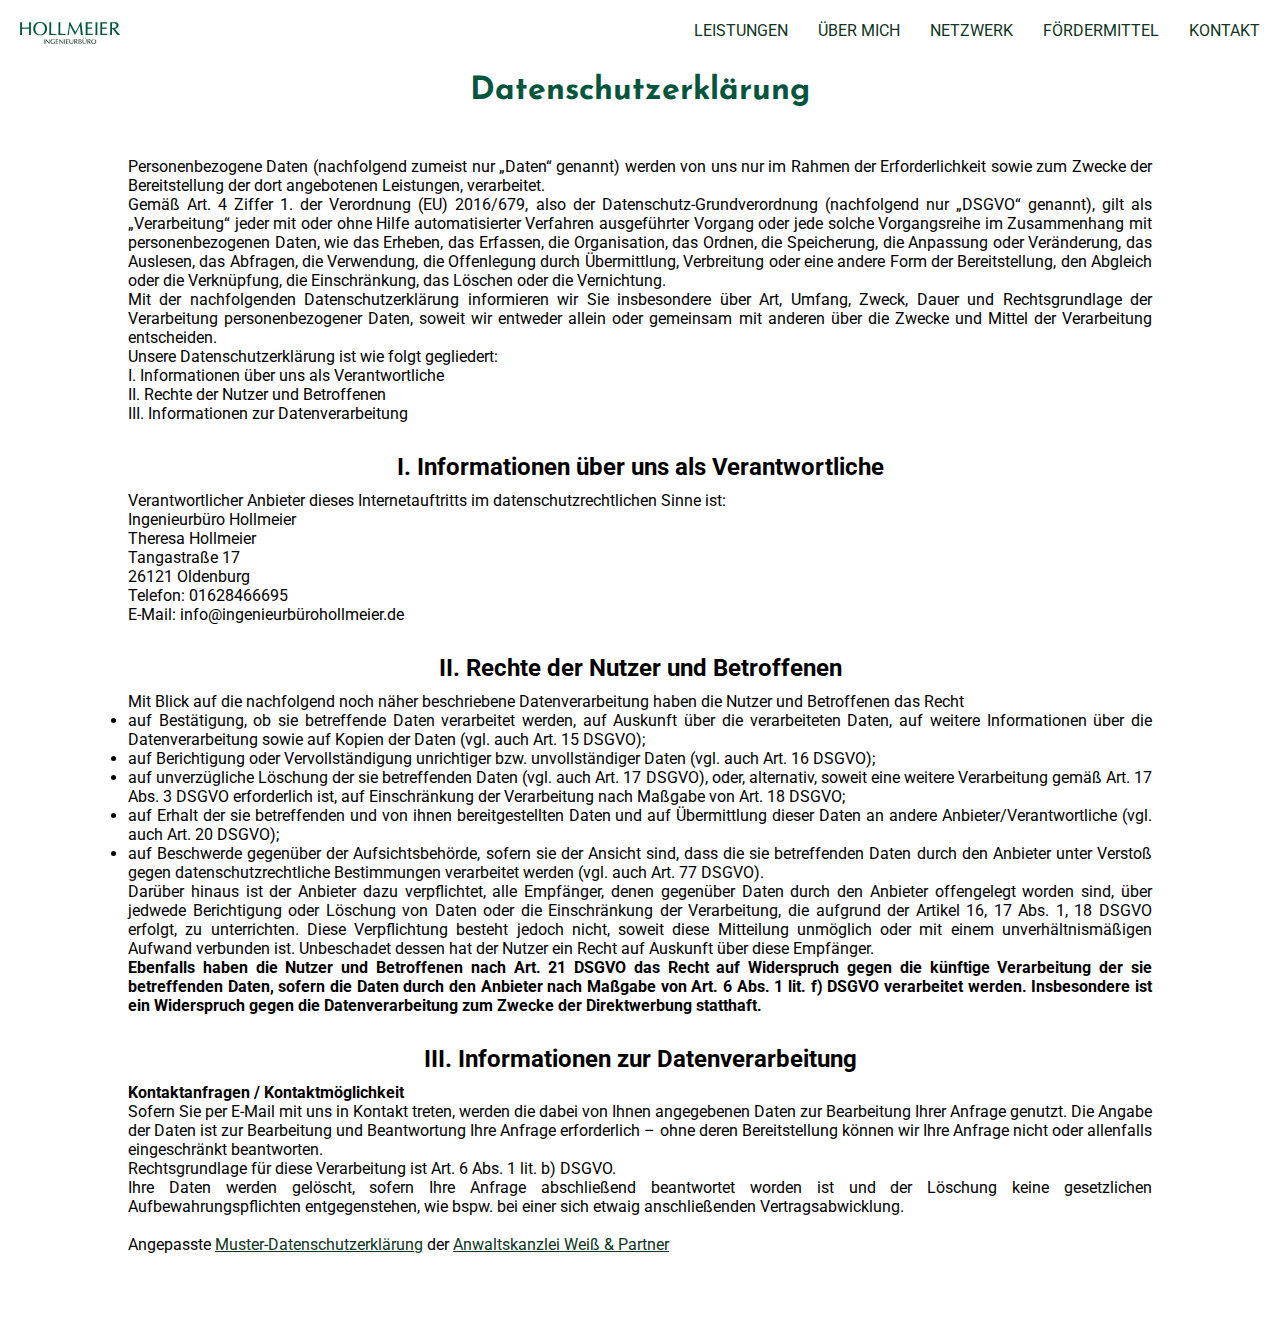
<file: data-protection.html>
<html lang="de">
<head>
    <meta charset="UTF-8">
    <meta name="viewport" content="width=device-width, initial-scale=1.0">
    <title>Hollmeier Ingenieurbüro</title>
    <meta name="description" content="Energieberatung & Optimierung: Individuelle Konzepte, Fördermittelberatung und Energieausweise für nachhaltige Gebäude in und um Oldenburg.">
    <link rel="icon" href="./images/favicon.png">
    <link rel="stylesheet" href="stylesheet.css">
    <link rel="stylesheet" href="https://cdnjs.cloudflare.com/ajax/libs/font-awesome/6.0.0-beta2/css/all.min.css" integrity="sha512-YWzhKL2whUzgiheMoBFwW8CKV4qpHQAEuvilg9FAn5VJUDwKZZxkJNuGM4XkWuk94WCrrwslk8yWNGmY1EduTA==" crossorigin="anonymous" referrerpolicy="no-referrer" />

    <link rel="preconnect" href="https://fonts.googleapis.com">
    <link rel="preconnect" href="https://fonts.gstatic.com" crossorigin>
    <link href="https://fonts.googleapis.com/css2?family=Roboto:ital,wght@0,100;0,300;0,400;0,500;0,700;0,900;1,100;1,300;1,400;1,500;1,700;1,900&display=swap" rel="stylesheet">
    <link href="https://fonts.googleapis.com/css2?family=Josefin+Sans:ital,wght@0,100..700;1,100..700&family=Roboto:ital,wght@0,100;0,300;0,400;0,500;0,700;0,900;1,100;1,300;1,400;1,500;1,700;1,900&display=swap" rel="stylesheet">
</head>
<body>
  <header>
    <nav>
        <ul class='nav-bar'>
            <li class='logo'><a href='index.html'><img src="./images/logo.svg" alt="Logo Ingenieurbüro Hollmeier"></a></li>
            <input type='checkbox' id='check' />
            <span class="menu">
                <li><a href="index.html#services" onclick="document.getElementById('check').checked = false;">Leistungen</a></li>
                <li><a href="index.html#aboutus" onclick="document.getElementById('check').checked = false;">Über mich</a></li>
                <li><a href="index.html#network" onclick="document.getElementById('check').checked = false;">Netzwerk</a></li>
                <li><a href="index.html#funding" onclick="document.getElementById('check').checked = false;">Fördermittel</a></li>
                <li><a href="index.html#contact" onclick="document.getElementById('check').checked = false;">Kontakt</a></li>
                <label for="check" class="close-menu"><i class="fas fa-times"></i></label>
            </span>
            <label for="check" class="open-menu"><i class="fas fa-bars"></i></label>
        </ul>
    </nav>
  </header>
  <body>
    <div class='data-protection'>
      <h1 class="wp-block-heading">Datenschutzerklärung</h1>

      <p>Personenbezogene Daten (nachfolgend zumeist nur „Daten“ genannt) werden von uns nur im Rahmen der Erforderlichkeit sowie zum Zwecke der Bereitstellung der dort angebotenen Leistungen, verarbeitet.</p>
      <p>Gemäß Art. 4 Ziffer 1. der Verordnung (EU) 2016/679, also der Datenschutz-Grundverordnung (nachfolgend nur „DSGVO“ genannt), gilt als „Verarbeitung“ jeder mit oder ohne Hilfe automatisierter Verfahren ausgeführter Vorgang oder jede solche Vorgangsreihe im Zusammenhang mit personenbezogenen Daten, wie das Erheben, das Erfassen, die Organisation, das Ordnen, die Speicherung, die Anpassung oder Veränderung, das Auslesen, das Abfragen, die Verwendung, die Offenlegung durch Übermittlung, Verbreitung oder eine andere Form der Bereitstellung, den Abgleich oder die Verknüpfung, die Einschränkung, das Löschen oder die Vernichtung.</p>
      <p>Mit der nachfolgenden Datenschutzerklärung informieren wir Sie insbesondere über Art, Umfang, Zweck, Dauer und Rechtsgrundlage der Verarbeitung personenbezogener Daten, soweit wir entweder allein oder gemeinsam mit anderen über die Zwecke und Mittel der Verarbeitung entscheiden.</p>
      <p>Unsere Datenschutzerklärung ist wie folgt gegliedert:</p>
      <p>I. Informationen über uns als Verantwortliche<br>II. Rechte der Nutzer und Betroffenen<br>III. Informationen zur Datenverarbeitung</p>

      <h3>I. Informationen über uns als Verantwortliche</h3>
      <p>Verantwortlicher Anbieter dieses Internetauftritts im datenschutzrechtlichen Sinne ist:</p>
      Ingenieurbüro Hollmeier<br>Theresa Hollmeier<br>Tangastraße 17<br>26121 Oldenburg
      <p>Telefon: 01628466695<br>E-Mail: info@ingenieurbürohollmeier.de

      <h3>II. Rechte der Nutzer und Betroffenen</h3>

      <p>Mit Blick auf die nachfolgend noch näher beschriebene Datenverarbeitung haben die Nutzer und Betroffenen das Recht</p>
      <ul>
        <li>auf Bestätigung, ob sie betreffende Daten verarbeitet werden, auf Auskunft über die verarbeiteten Daten, auf weitere Informationen über die Datenverarbeitung sowie auf Kopien der Daten (vgl. auch Art. 15 DSGVO);</li>
        <li>auf Berichtigung oder Vervollständigung unrichtiger bzw. unvollständiger Daten (vgl. auch Art. 16 DSGVO);</li>
        <li>auf unverzügliche Löschung der sie betreffenden Daten (vgl. auch Art. 17 DSGVO), oder, alternativ, soweit eine weitere Verarbeitung gemäß Art. 17 Abs. 3 DSGVO erforderlich ist, auf Einschränkung der Verarbeitung nach Maßgabe von Art. 18 DSGVO;</li>
        <li>auf Erhalt der sie betreffenden und von ihnen bereitgestellten Daten und auf Übermittlung dieser Daten an andere Anbieter/Verantwortliche (vgl. auch Art. 20 DSGVO);</li>
        <li>auf Beschwerde gegenüber der Aufsichtsbehörde, sofern sie der Ansicht sind, dass die sie betreffenden Daten durch den Anbieter unter Verstoß gegen datenschutzrechtliche Bestimmungen verarbeitet werden (vgl. auch Art. 77 DSGVO).</li>
      </ul>
      <p>Darüber hinaus ist der Anbieter dazu verpflichtet, alle Empfänger, denen gegenüber Daten durch den Anbieter offengelegt worden sind, über jedwede Berichtigung oder Löschung von Daten oder die Einschränkung der Verarbeitung, die aufgrund der Artikel 16, 17 Abs. 1, 18 DSGVO erfolgt, zu unterrichten. Diese Verpflichtung besteht jedoch nicht, soweit diese Mitteilung unmöglich oder mit einem unverhältnismäßigen Aufwand verbunden ist. Unbeschadet dessen hat der Nutzer ein Recht auf Auskunft über diese Empfänger.</p>
      <p><strong>Ebenfalls haben die Nutzer und Betroffenen nach Art. 21 DSGVO das Recht auf Widerspruch gegen die künftige Verarbeitung der sie betreffenden Daten, sofern die Daten durch den Anbieter nach Maßgabe von Art. 6 Abs. 1 lit. f) DSGVO verarbeitet werden. Insbesondere ist ein Widerspruch gegen die Datenverarbeitung zum Zwecke der Direktwerbung statthaft.</strong></p>

      <h3>III. Informationen zur Datenverarbeitung</h3>

      <h4>Kontaktanfragen / Kontaktmöglichkeit</h4>
      <p>Sofern Sie per E-Mail mit uns in Kontakt treten, werden die dabei von Ihnen angegebenen Daten zur Bearbeitung Ihrer Anfrage genutzt. Die Angabe der Daten ist zur Bearbeitung und Beantwortung Ihre Anfrage erforderlich – ohne deren Bereitstellung können wir Ihre Anfrage nicht oder allenfalls eingeschränkt beantworten.</p>
      <p>Rechtsgrundlage für diese Verarbeitung ist Art. 6 Abs. 1 lit. b) DSGVO.</p>
      <p>Ihre Daten werden gelöscht, sofern Ihre Anfrage abschließend beantwortet worden ist und der Löschung keine gesetzlichen Aufbewahrungspflichten entgegenstehen, wie bspw. bei einer sich etwaig anschließenden Vertragsabwicklung.</p>
      <br>
      <p>Angepasste <a href=https://www.generator-datenschutzerklärung.de target="_blank" rel="noopener">Muster-Datenschutzerklärung</a> der <a href=https://www.bewertung-löschen24.de rel="nofollow noopener" target="_blank">Anwaltskanzlei Weiß &amp; Partner</a></p>
    </div>
  </body>
</html>
</file>
<file: stylesheet.css>
*{
    box-sizing: border-box;
    margin: 0;
    padding: 0;
}
body {
    font-family: "Poppins", sans-serif;
    --color1: #0E351D ;
    --color2: white ;
    --color3: #03553D;
    --color4: #E9EAE8;
    font-family:"Roboto", sans-serif;
}

html {
  scroll-behavior: smooth;
}

.nav-bar {
  width: 100%;
  display: flex;
  justify-content: space-between;
  align-items: center;
  list-style: none;
  position: relative;
  background-color: var(--color2);
  padding: 12px 20px;
  position:fixed;
  z-index: 100;
}
.logo {
  padding-top: 10px;
  img {width: 100px;}
}

h1 {
  color: var(--color3);
  text-align: center;
  margin: auto auto 50 auto;
  font-family:"Josefin Sans", sans-serif;
}
h2 {
  margin: auto auto 20 auto;
}
h3 {
  font-size: 1.5em;
  margin: 30px auto 10px auto;
  text-align: center;
}

a {
  color: var(--color1);
}

.underline-small{
  display:inline-block;
  position:relative;

}
.underline-small::after{
  content:'';
  height:2px;
  width:20%;
  background:var(--color3);
  position:absolute;
  left:calc(50% - 10%);
  bottom:-5px;
}

.menu {display: flex;}
.menu li {padding-left: 30px;}
.menu li a {
    display: inline-block;
    text-decoration: none;
    color: var(--color1);
    text-align: center;
    transition: 0.15s ease-in-out;
    position: relative;
    text-transform: uppercase;
}
.menu li a::after {
    content: "";
    position: absolute;
    bottom: 0;
    left: 0;
    width: 0;
    height: 1px;
    background-color: var(--color1);
    transition: 0.15s ease-in-out;
}
.menu li a:hover:after {width: 100%;}
.open-menu , .close-menu {
    position: absolute;
    color: var(--color1);
    cursor: pointer;
    font-size: 1.5rem;
    display: none;
}
.open-menu {
    top: 50%;
    right: 20px;
    transform: translateY(-50%);
}
.close-menu {
    top: 20px;
    right: 20px;
}
#check {display: none;}
@media(max-width: 610px){
    .menu {
        flex-direction: column;
        align-items: center;
        width: 80%;
        height: 100vh;
        position: fixed;
        top: 0;
        right: -100%;
        z-index: 100;
        background-color: var(--color2);
        transition: all 0.2s ease-in-out;
    }
    .menu li {margin-top: 40px;}
    .menu li a {padding: 10px;}
    .open-menu , .close-menu {display: block;}
    #check:checked ~ .menu {right: 0;}
}


.chapter {
  min-height: 40vh;
  background-color: var(--color2);
}

#home {
  border: white 10px solid;
  background-image: url("./images/forest-logo.png");
  height: 100vh;
  background-size: cover;
  z-index: 200;
  img {
    display:none;
  }
}

@media(max-width: 610px){
  #home {
    background-image: url("./images/forest-small.jpeg");
    display:flex;
    img {
      display: inline-block;
      width: 70vw;
      margin: 40vw auto auto auto;
    }
  }
}

#services {
  background-color: var(--color4);
  text-align: center;
  padding-top: 80px;
}
.service-card {
  margin: 0 auto 50px auto;
  width: 300px;
  font-size: 1em;
  background-color: white;
  box-shadow: rgba(50, 50, 93, 0.25) 0px 6px 12px -2px, rgba(0, 0, 0, 0.3) 0px 3px 7px -3px;
  display: flex;
  flex-direction: column;
  height: 500px;
  text-align: justify;
    hyphens: auto;
}

#aboutus {
  display: flex;
  flex-direction: row;
}
.half {
  width: 50vw;
  text-align: left;
  box-sizing: border-box;
  img {
    width: 50vw;
  }
}
.right {
  padding: 80px;
    line-height:130%;
    li::marker {
      color: var(--color3);
    }
}

@media(max-width: 768px){
  #aboutus {
    display: flex;
    flex-direction: column;
  }
  .half {
    width: 100vw;
  img {
    width: 100vw;
    }
  }
    .right {
    padding: 50px;
  }
}

#network {
  background-color: var(--color4);
  text-align: center;
  padding-top: 80px;
}

.network-card {
  margin: 0 auto 50px auto;
  background-color: white;
  box-shadow: rgba(50, 50, 93, 0.25) 0px 6px 12px -2px, rgba(0, 0, 0, 0.3) 0px 3px 7px -3px;
  width: 200px;
  height: 200px;
  display: flex;
  align-items: center;
  img {
    width: 150px;
    margin: auto;
  }
}

#funding {
  background-color: var(--color2);
  text-align: center;
  padding-top: 80px;
}

.icon-card {
  display: flex;
  flex-direction: column;
  img {
    max-width:100px;
  }
  margin: 0 auto 20px auto;
  width: 250px;
  font-size: 1.5em;
}
.card-icon {
  margin: auto auto 10 auto;
}

.card-container {
  display: flex;
  flex-direction: row;
  width: 100vw;
  align-items: center;
  margin: 0 auto;
    flex-wrap: wrap;
}
@media(max-width: 610px){
  .card-container {
    display: flex;
    flex-direction: column;
  }
}

#contact {
  background-color: var(--color4);
  text-align: center;
  padding-top: 80px;
}

.contact-container {
  font-size: 1.3em;
  line-height: 1.3em;
}

footer {
  color: grey;
  display: flex;
  flex-direction: row;
  height: 50px;
  align-items: center;
  justify-content: center;
}

.data-protection {
  padding: 75px 10vw;
  text-align: justify;
}
</file>
